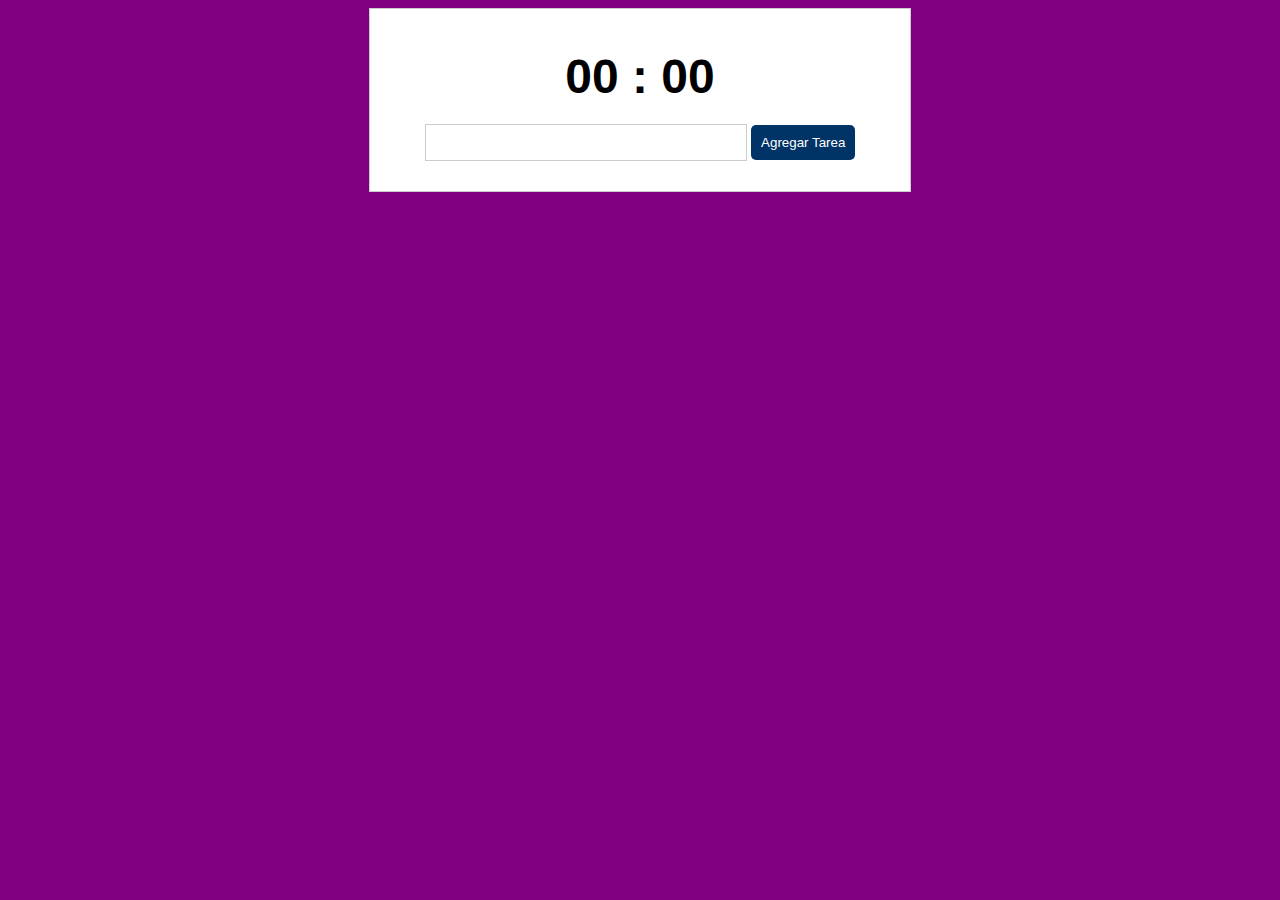
<file: 01_Pomodoro/index.html>
<!DOCTYPE html>
<html lang="en">
<head>
    <meta charset="UTF-8">
    <meta name="viewport" content="width=device-width, initial-scale=1.0">
    <title>Pomodoro</title>
    <link rel="stylesheet" href="main.css">
</head>
<body>
    <div id="app">
        <div id="time">
            <div id="value"></div>
            <div id="taskName"></div>
        </div>

        <div class="tasks-container">
            <div class="form">
                <form action="" id="form">
                    <input type="text" id="itTask">
                    <input type="submit" id="bAdd" value="Agregar Tarea">
                </form>
            </div>
            <div id="tasks">
                
            </div>
        </div>
    </div>
    <script src="main.js"></script>
</body>
</html>
</file>
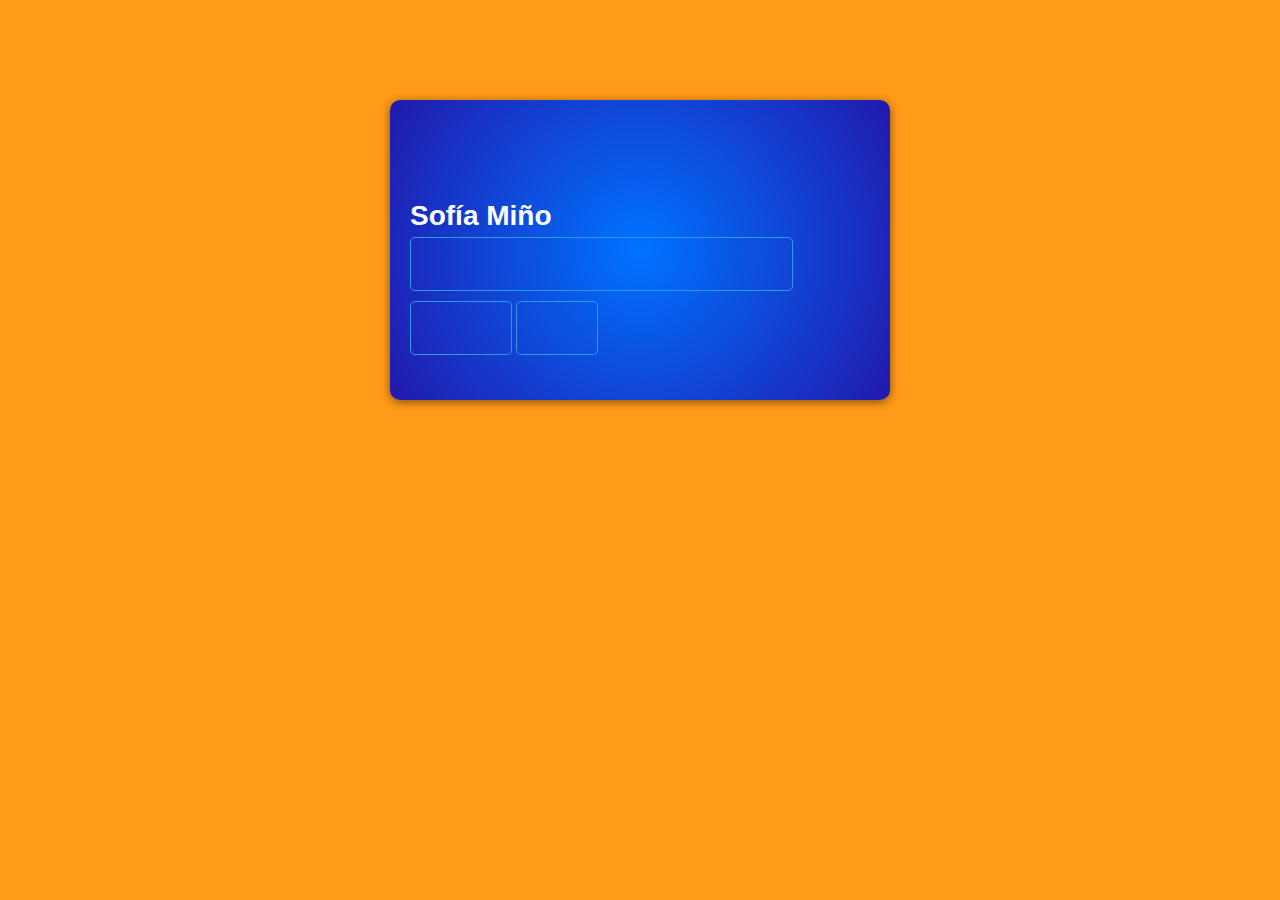
<file: 02_Mascara/index.html>
<!DOCTYPE html>
<html lang="en">
<head>
    <meta charset="UTF-8">
    <meta name="viewport" content="width=device-width, initial-scale=1.0">
    <title>Máscara</title>
    <link rel="stylesheet" href="main.css">
</head>
<body>
    <div id="app">
        <div class="card">
            <div class="holder">Sofía Miño</div>
            <input type="text" id="inputCard">
            <input type="text" id="inputDate">
            <input type="text" id="inputCVV">
        </div>
    </div>
    <script src="main.js"></script>
    
</body>
</html>
</file>
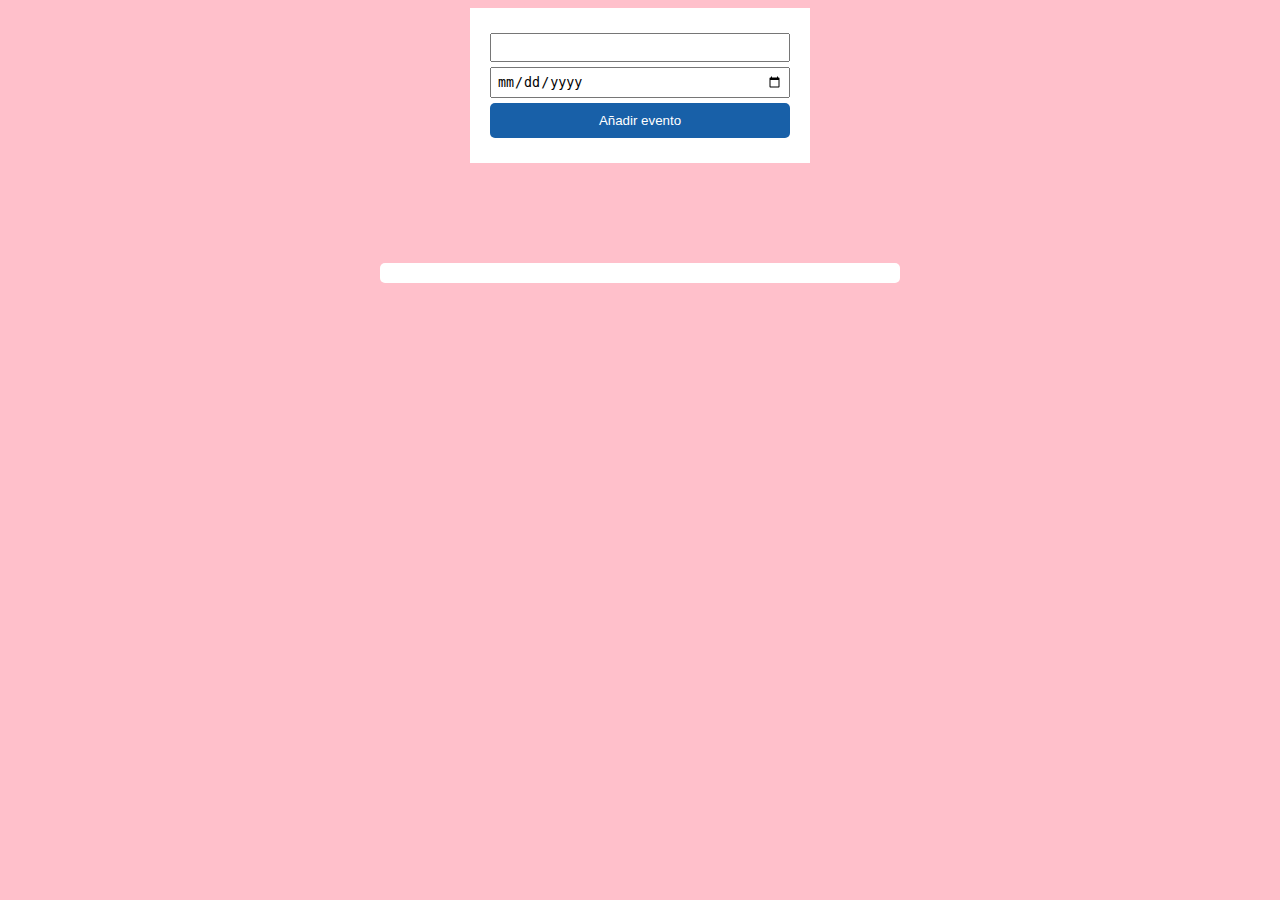
<file: 03_ContarDias/index.html>
<!DOCTYPE html>
<html lang="en">
<head>
    <meta charset="UTF-8">
    <meta name="viewport" content="width=device-width, initial-scale=1.0">
    <title>Cuenta regresiva</title>
    <link rel="stylesheet" href="main.css">
</head>
<body>
    <div id="app">
        <div class="form">
            <form action="">
                <input type="text" id="eventName">
                <input type="date" id="eventDate">
                <input type="submit" id="bAdd" value="Añadir evento">
            </form>
        </div>
        <div id="eventsContainer"></div>
    </div>
    <script src="main.js"></script>
    
</body>
</html>
</file>
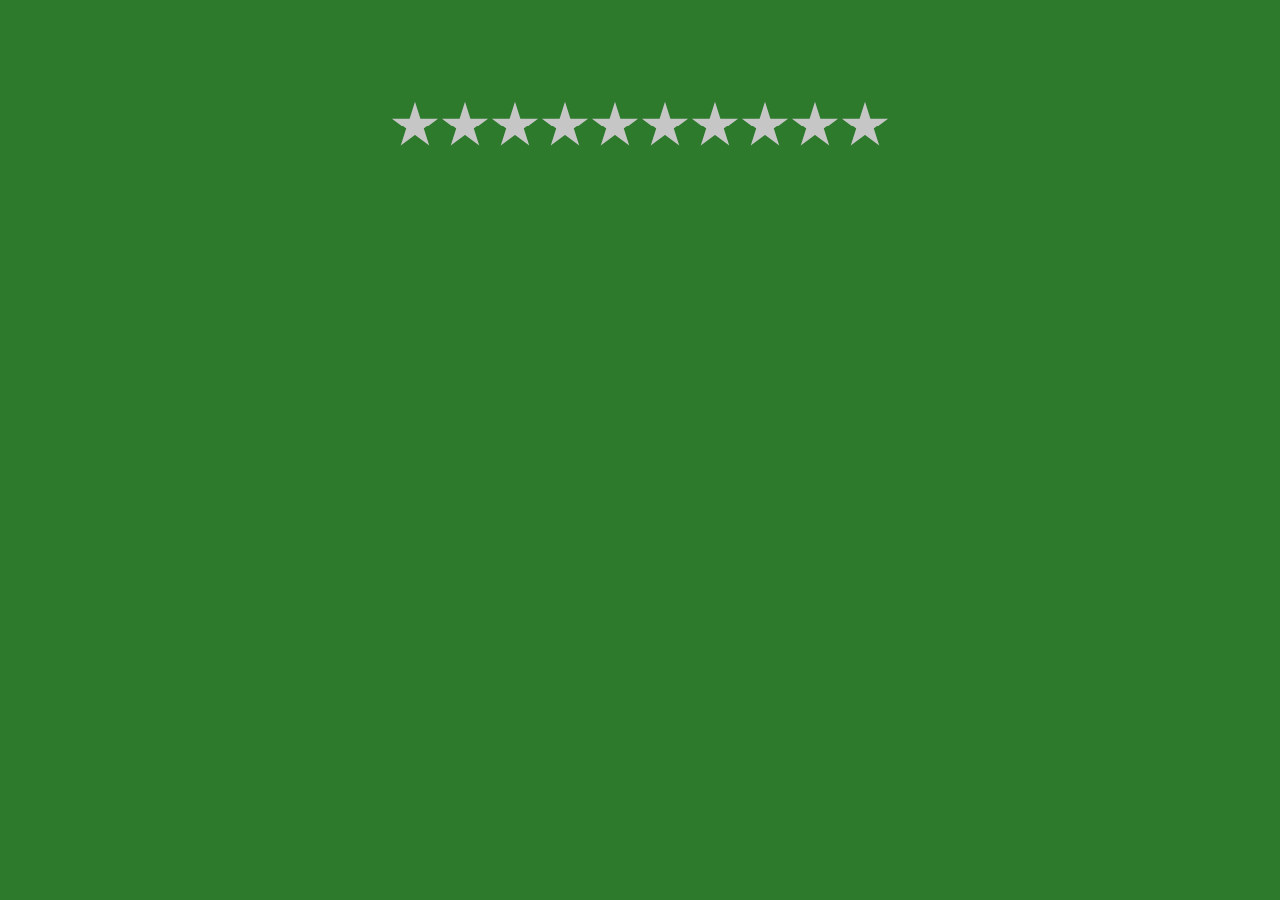
<file: 04_Sistema_de_Rating/index.html>
<!DOCTYPE html>
<html lang="en">
<head>
    <meta charset="UTF-8">
    <meta name="viewport" content="width=device-width, initial-scale=1.0">
    <title>Sitema de Rating</title>
    <link rel="stylesheet" href="main.css">
</head>
<body>
    <div id="app">
        <div class="rating"></div>
    </div>

    <script src="main.js"></script>
</body>
</html>
</file>
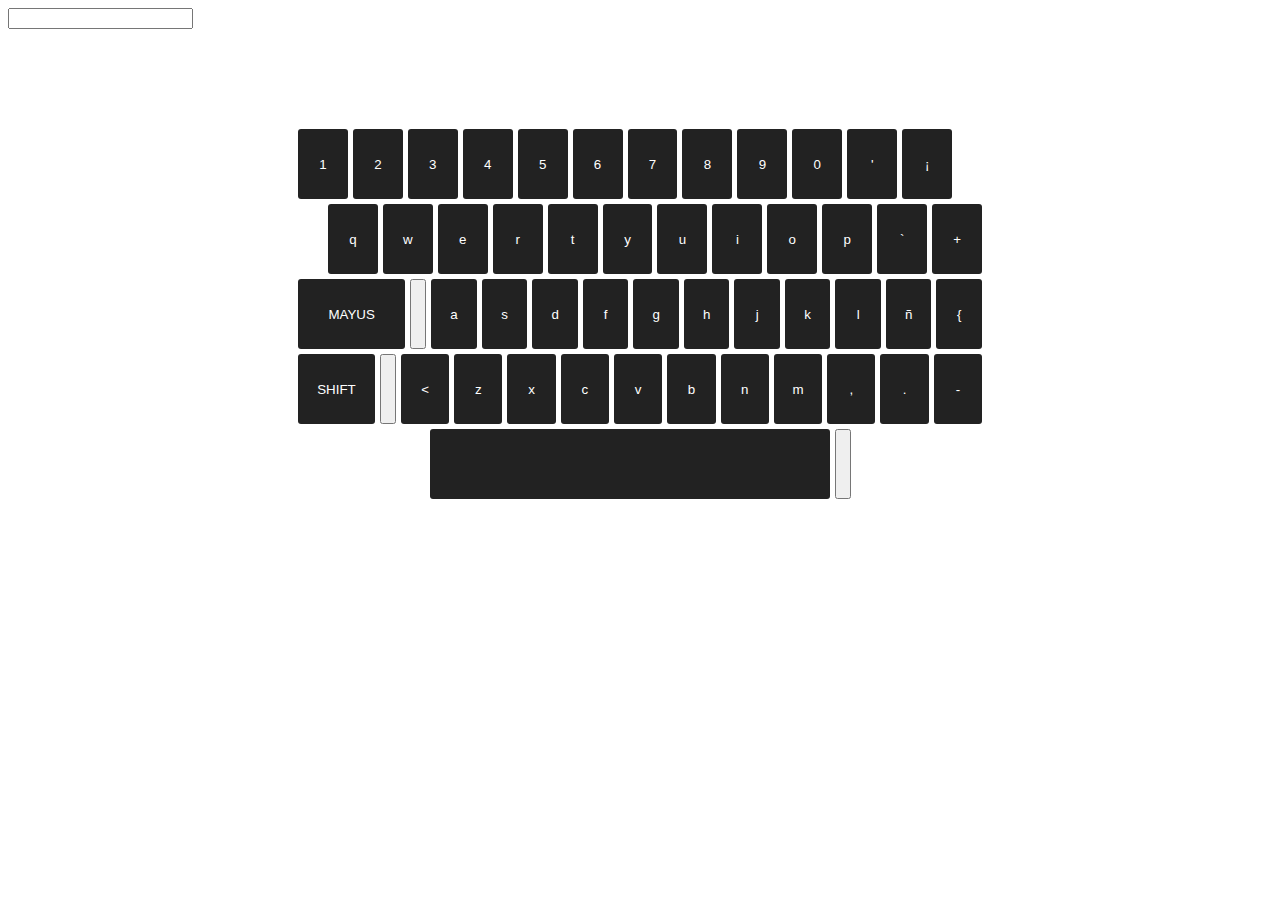
<file: 05_Teclado/index.html>
<!DOCTYPE html>
<html lang="en">
<head>
    <meta charset="UTF-8">
    <meta name="viewport" content="width=device-width, initial-scale=1.0">
    <title> Teclado virtual</title>
    <link rel="stylesheet" href="main.css">
</head>
<body>
    <div id="app">
        <input type="text" class="input">
        <div id="keyboard-container"></div>
    </div>

    <script src="main.js"></script>
</body>
</html>
</file>
<file: 01_Pomodoro/main.css>
body {
    font-family: Arial, Helvetica, sans-serif;
    background-color: purple;
}

#app {
    background-color: white;
    width: 500px;
    margin: 0 auto;
    border: solid 1px #ccc;
    padding: 20px;
}

#time {
    text-align: center;
    padding: 20px 0;
}

#time #value {
    font-size: 48px;
    font-weight: bolder;
}

.form {
    display: flex;
    justify-content: center;
}

input[type="text"] {
    padding: 10px;
    border: solid 1px #ccc;
    width: 300px;
}


button,
input[type="submit"] {
    border: none;
    background-color: #003366;
    color: white;
    padding: 10px;
    border-radius: 5px;
}

#tasks {
    display: flex;
    flex-direction: column;
    gap: 10px;
    margin-top: 10px;
}

.task {
    display: flex;
    gap: 10px;
    align-items: center;
}

.task .completed {
    display: flex;
    align-items: center;
    gap: 10px;
}

.done {
    display: inline-block;
    padding: 5px;
    background-color: #ccc;
}
</file>
<file: 02_Mascara/main.css>
body {
    font-family: Arial, Helvetica, sans-serif;
    background-color: rgb(255, 155, 24);
}

.card {
    width: 500px;
    height: 300px;
    border-radius: 10px;
    padding: 50px 20px 0 20px;
    box-sizing: border-box;
    background: rgb(0,114, 255);
    background: radial-gradient(
        circle,
        rgba(0, 114, 255, 1) 1%,
        rgba(33, 25, 173, 1) 100%
    );
    margin: 100px auto;
    box-shadow: 0 2px 10px rgba(0, 0, 0, 0.5);
}

.card input {
    font-size: 28px;
    padding: 10px;
    border: solid 1px rgb(45, 154, 226);
    color: white;
    border-radius: 5px;
    background-color: transparent;
    margin: 5px 0;
    outline: none;
}

.holder {
    color: white;
    font-weight: bold;
    font-size: 28px;
    padding-top: 50px;
}

.card #inputDate {
    width: 80px;
}

.card #inputCVV {
    width: 60px;
}
</file>
<file: 03_ContarDias/main.css>
body {
    font-family: Arial, Helvetica, sans-serif;
    background-color: pink;
}

.form {
    background-color: white;
    padding: 20px;
    width: 300px;
    margin: 0 auto;
}

button {
    border: none;
    background-color: red;
    padding: 5px;
    color: white;
    border-radius: 5px;
}

.form input {
    margin: 5px 0;
    padding: 5px;
    display: block;
    width: 100%;
    box-sizing: border-box;
}

input[type="submit"]{
    border: none;
    background-color: #1860a8;
    color: white;
    padding: 10px;
    border-radius: 5px;
}

#eventsContainer {
    background-color: white;
    border-radius: 5px;
    padding: 10px;
    width: 500px;
    margin: 100px auto;
    display: flex;
    flex-direction: column;
    gap: 5px;
}

.task {
    border: solid 1px #ccc;
    padding: 10px;
    display: flex;
    align-items: center;
    justify-content: center;
}

.event {
    border: solid 1px #ccc;
    padding: 10px;
    display: flex;
    align-items: center;
    justify-content: center;
}

.event .days {
    text-align: center;
    width: 100px;
}

.event .days .days-number {
    font-size: 30px;
    font-weight: bold;
    display: block;
}

.event .event-name {
    padding: 10px;
    width: 200px;
}

.event .event-date {
    padding: 10px;
    width: 100px;
}

.event .actions {
    padding: 10px;
}
</file>
<file: 04_Sistema_de_Rating/main.css>
body {
    background-color: rgb(45, 122, 45);
}

.rating {
    margin-top: 100px;
    display: flex;
    justify-content: center;
}

.item {
    background-color: rgb(198, 198, 198);
    -webkit-mask-image: url(star.svg);
    mask-image: url(star.svg);
    width: 50px;
    height: 49px;
    cursor: pointer;
}

.item-full {
    background-color: yellow;
}
</file>
<file: 05_Teclado/main.css>
body {
    font-family: Arial, Helvetica, sans-serif;
}

#keyboard-container {
    display: flex;
    flex-wrap: wrap;
    width: 684px;
    gap: 5px;
    margin: 100px auto;
}

.layer {
    display: flex;
    gap: 5px;
    justify-content: center;
    width: 100%;
}

.key {
    background-color: #222;
    color: white;
    border: none;
    border-radius: 3px;
    display: flex;
    align-items: center;
    justify-content: center;
    cursor: pointer;
}

.key-normal {
    width: 50px;
    height: 70px;
}

.key-mayus {
    width: 120px;
    height: 70px;
}

.key-shift {
    width: 80px;
    height: 70px;
}

.key-space {
    width: 400px;
    height: 70px;
}

.key:hover {
    background-color: #555;
}

.key-empty {
    width: 25px;
    height: 70px;
    background-color: transparent;
    color: white;
    border-radius: 3px;
    display: flex;
    align-items: center;
    justify-content: center;
}

.activated {
    outline: greenyellow solid 2px;
}
</file>
